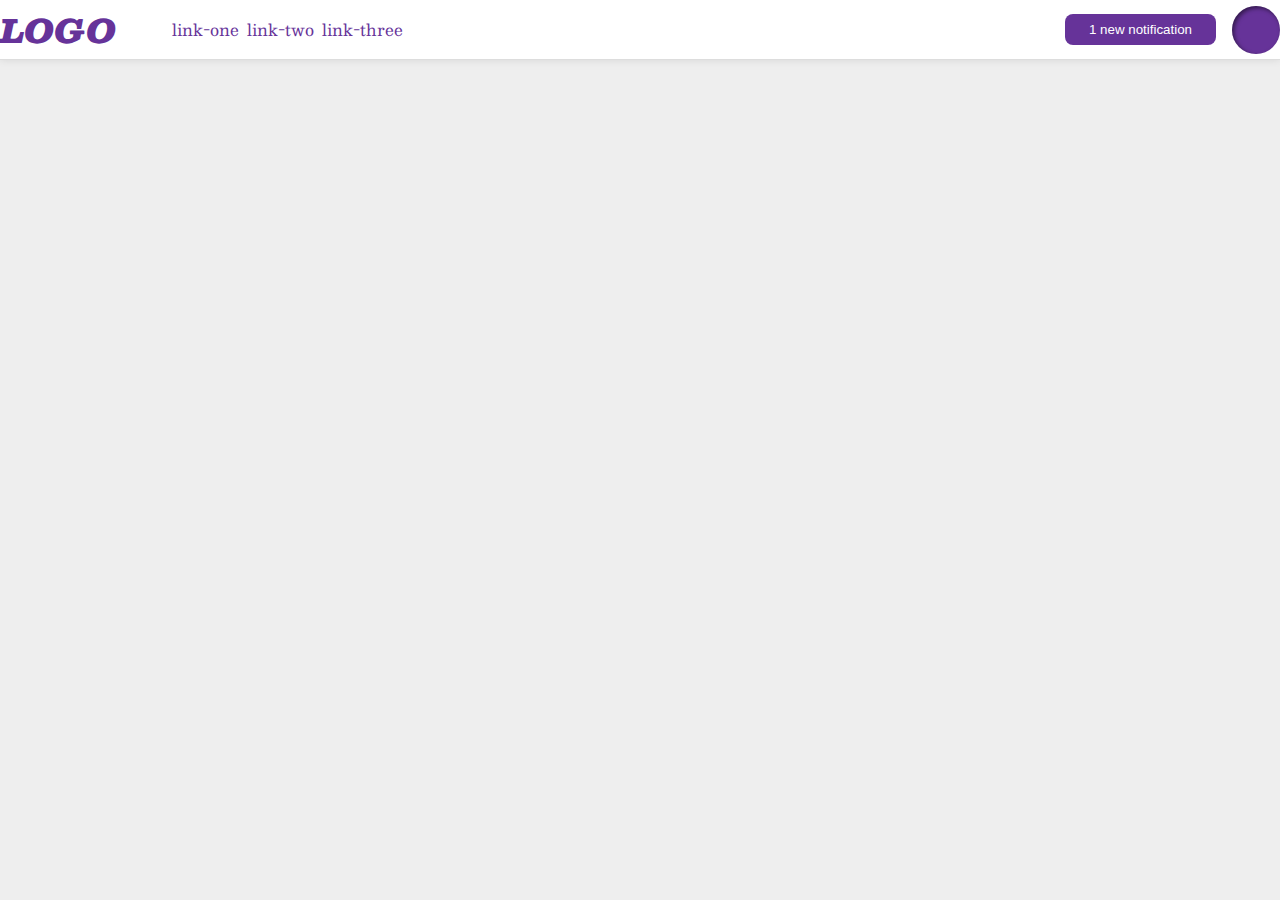
<file: flex/03-flex-header-2/index.html>
<!DOCTYPE html>
<html lang="en">
  <head>
    <meta charset="UTF-8">
    <meta http-equiv="X-UA-Compatible" content="IE=edge">
    <meta name="viewport" content="width=device-width, initial-scale=1.0">
    <title>Flex Header 2</title>
    <link rel="stylesheet" href="style.css">
  </head>
  <body>
    <div class="header">
      <div class="left">
        <div class="logo">
          LOGO
        </div>
        <ul class="links">
          <li><a href="google.com">link-one</a></li>
          <li><a href="google.com">link-two</a></li>
          <li><a href="google.com">link-three</a></li>
        </ul>
      </div>
      <div class="right">
        <button class="notifications">
          1 new notification
        </button>
        <div class="profile-image"></div>
      </div>
    </div>
  </body>
</html>
</file>
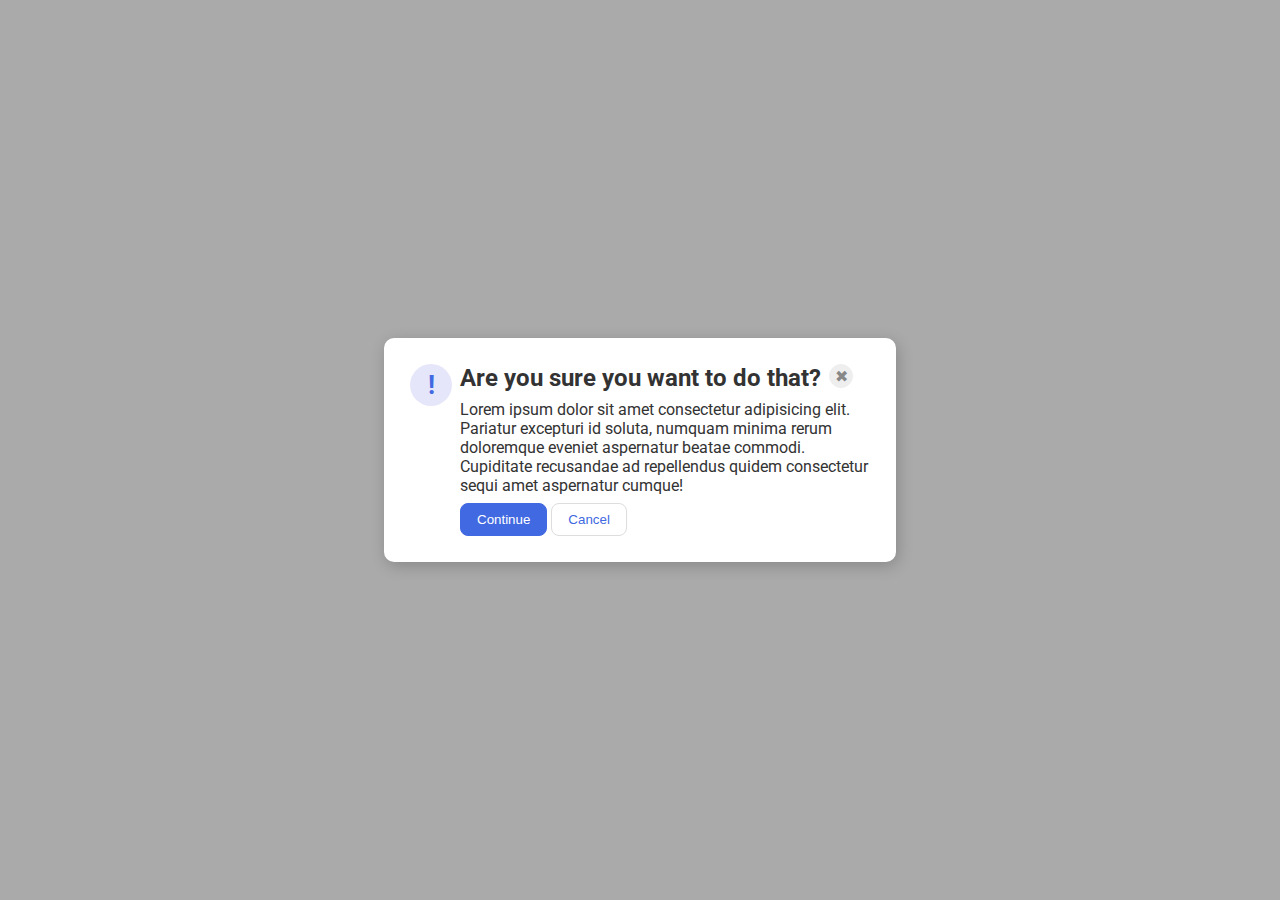
<file: flex/05-flex-modal/index.html>
<!DOCTYPE html>
<html lang="en">
  <head>
    <meta charset="UTF-8">
    <meta http-equiv="X-UA-Compatible" content="IE=edge">
    <meta name="viewport" content="width=device-width, initial-scale=1.0">
    <link rel="stylesheet" href="style.css">
    <title>Modal</title>
  </head>
  <body>
    <div class="modal">
      <div class="alignment">
        <div class="icon">!</div>
        <div class="alignment2">
          <div class = "alignment3">
            <div class="header">Are you sure you want to do that?</div>
            <button class="close-button">✖</button>
          </div>
          <div class="text">Lorem ipsum dolor sit amet consectetur adipisicing elit. Pariatur excepturi id soluta, numquam minima rerum doloremque eveniet aspernatur beatae commodi. Cupiditate recusandae ad repellendus quidem consectetur sequi amet aspernatur cumque!</div>
          <div>
            <button class="continue">Continue</button>
            <button class="cancel">Cancel</button>
          </div>
        </div>
      </div>
      
      
    </div>
  </body>
</html>
</file>
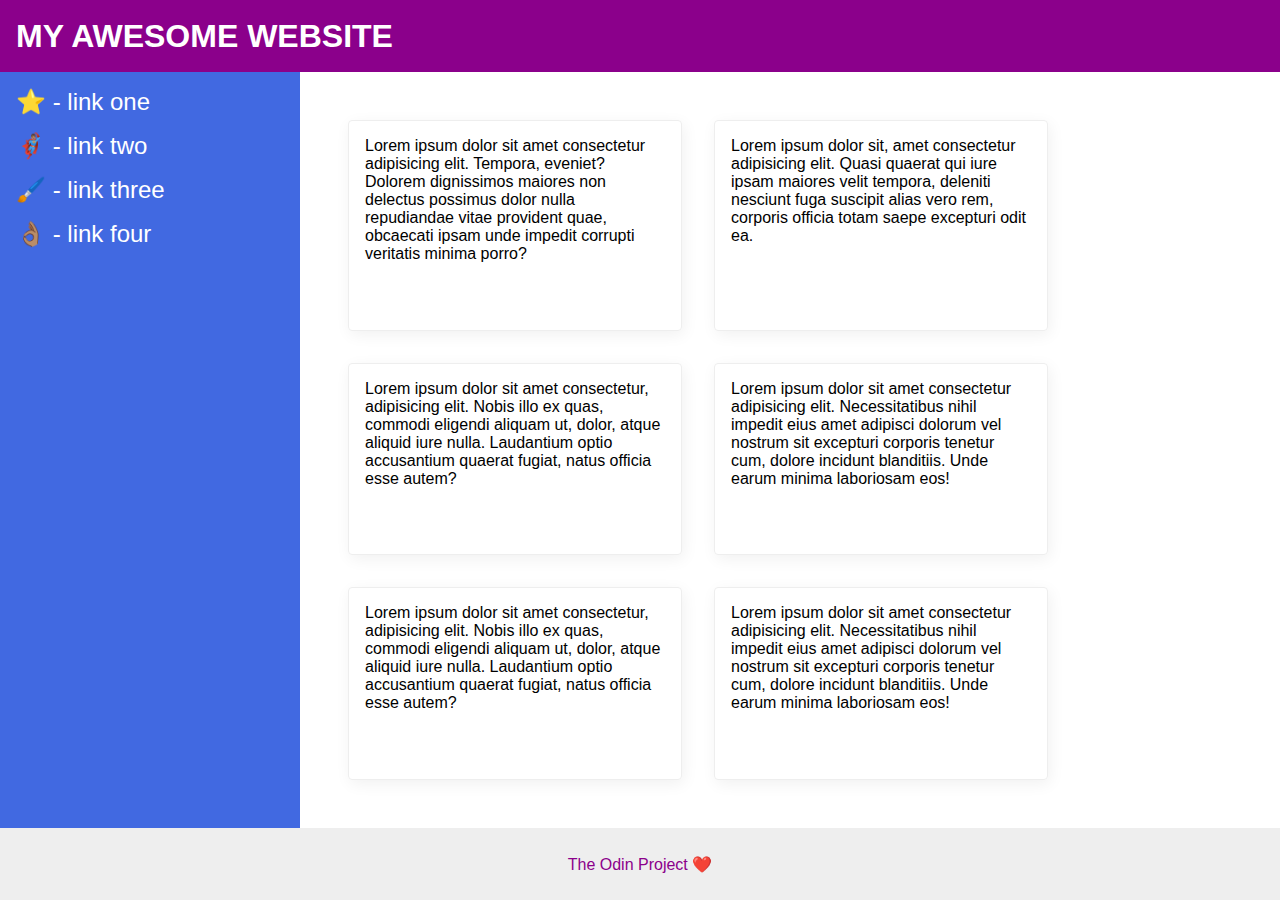
<file: flex/07-flex-layout-2/index.html>
<!DOCTYPE html>
<html lang="en">
  <head>
    <meta charset="UTF-8">
    <meta http-equiv="X-UA-Compatible" content="IE=edge">
    <meta name="viewport" content="width=device-width, initial-scale=1.0">
    <title>The Holy Grail</title>
    <link rel="stylesheet" href="style.css">
  </head>
  <body>
    <div class="header">
      MY AWESOME WEBSITE
    </div>
    <div class="body">
      <div class="sidebar">
        <ul>
          <li><a href="#">⭐ - link one</a></li>
          <li><a href="#">🦸🏽‍♂️ - link two</a></li>
          <li><a href="#">🖌️ - link three</a></li>
          <li><a href="#">👌🏽 - link four</a></li>
        </ul>
      </div>
      <div class="container">
        <div class="card">Lorem ipsum dolor sit amet consectetur adipisicing elit. Tempora, eveniet? Dolorem dignissimos maiores non delectus possimus dolor nulla repudiandae vitae provident quae, obcaecati ipsam unde impedit corrupti veritatis minima porro?</div>
        <div class="card">Lorem ipsum dolor sit, amet consectetur adipisicing elit. Quasi quaerat qui iure ipsam maiores velit tempora, deleniti nesciunt fuga suscipit alias vero rem, corporis officia totam saepe excepturi odit ea.</div>
        <div class="card">Lorem ipsum dolor sit amet consectetur, adipisicing elit. Nobis illo ex quas, commodi eligendi aliquam ut, dolor, atque aliquid iure nulla. Laudantium optio accusantium quaerat fugiat, natus officia esse autem?</div>
        <div class="card">Lorem ipsum dolor sit amet consectetur adipisicing elit. Necessitatibus nihil impedit eius amet adipisci dolorum vel nostrum sit excepturi corporis tenetur cum, dolore incidunt blanditiis. Unde earum minima laboriosam eos!</div>
        <div class="card">Lorem ipsum dolor sit amet consectetur, adipisicing elit. Nobis illo ex quas, commodi eligendi aliquam ut, dolor, atque aliquid iure nulla. Laudantium optio accusantium quaerat fugiat, natus officia esse autem?</div>
        <div class="card">Lorem ipsum dolor sit amet consectetur adipisicing elit. Necessitatibus nihil impedit eius amet adipisci dolorum vel nostrum sit excepturi corporis tenetur cum, dolore incidunt blanditiis. Unde earum minima laboriosam eos!</div>
      </div>
    </div>
    <div class="footer">
      The Odin Project ❤️
    </div>
  </body>
</html>
</file>
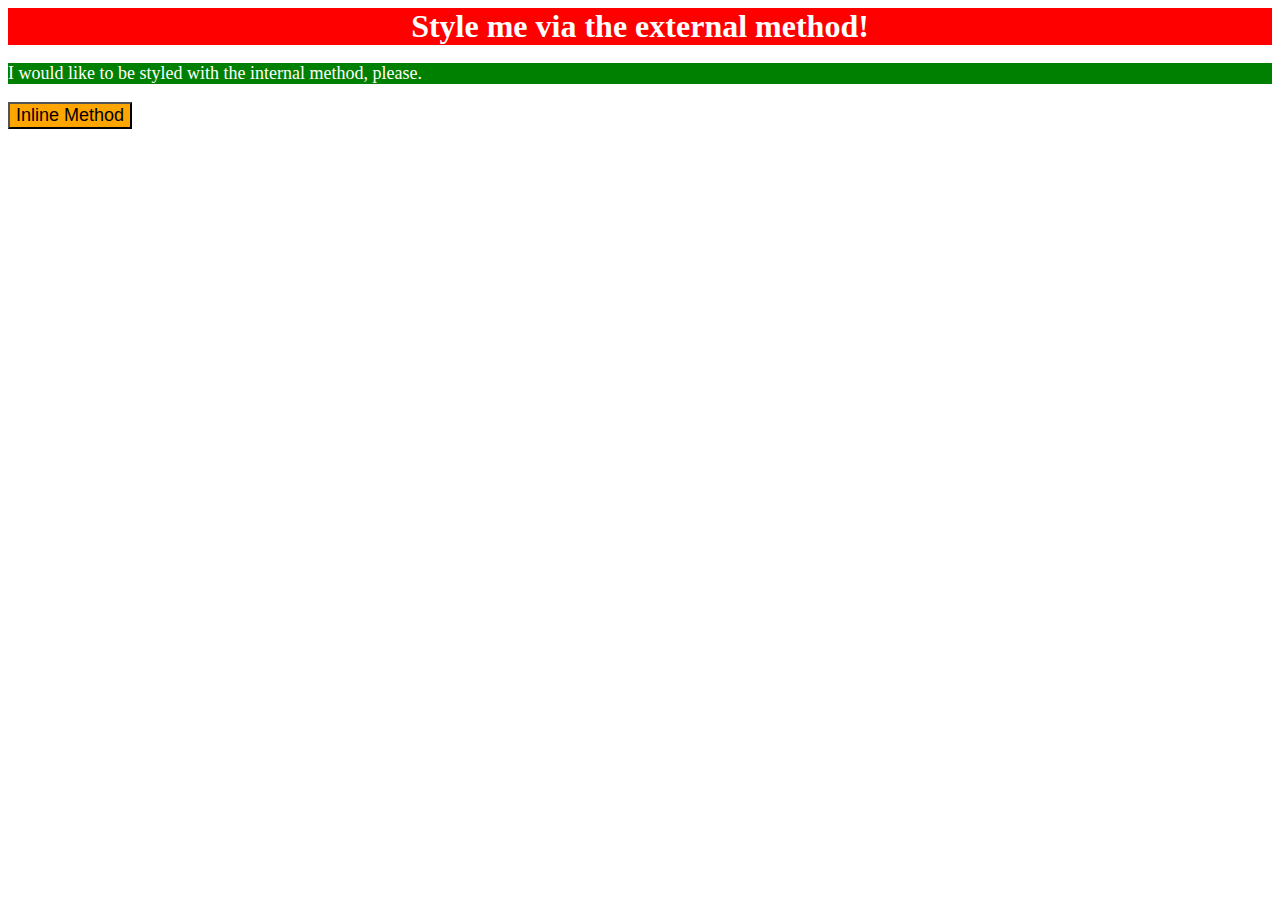
<file: foundations/01-css-methods/index.html>
<!DOCTYPE html>
<html lang="en">
  <head>
    <link rel="stylesheet" href="styles.css">
    <meta charset="UTF-8">
    <meta http-equiv="X-UA-Compatible" content="IE=edge">
    <meta name="viewport" content="width=device-width, initial-scale=1.0">
    <title>Methods for Adding CSS</title>
    <style>
      p {
        color: white;
        background-color: green;
        font-size: 18px;
      }
    </style>
  </head>
  <body>
    <div>Style me via the external method!</div>
    <p>I would like to be styled with the internal method, please.</p>
    <button style="background-color: orange; font-size: 18px;">
      Inline Method</button>
  </body>
</html>
</file>
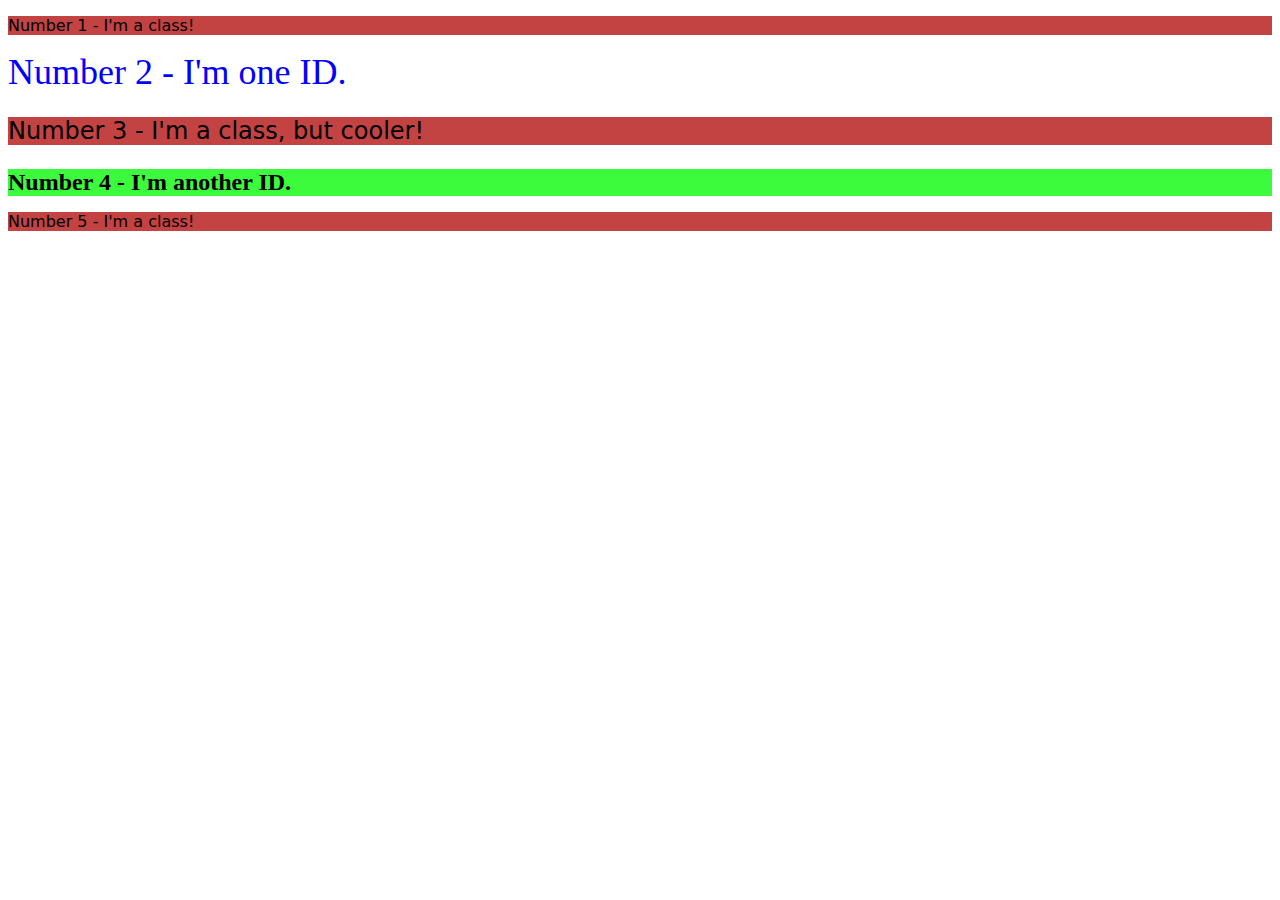
<file: foundations/02-class-id-selectors/index.html>
<!DOCTYPE html>
<html lang="en">
  <head>
    <meta charset="UTF-8">
    <meta http-equiv="X-UA-Compatible" content="IE=edge">
    <meta name="viewport" content="width=device-width, initial-scale=1.0">
    <title>Class and ID Selectors</title>
    <link rel="stylesheet" href="style.css">
  </head>
  <body>
    <p class="odd">Number 1 - I'm a class!</p>
    <div id="two">Number 2 - I'm one ID.</div>
    <p class="odd three" >Number 3 - I'm a class, but cooler!</p>
    <div id="four">Number 4 - I'm another ID.</div>
    <p class="odd">Number 5 - I'm a class!</p>
  </body>
</html>
</file>
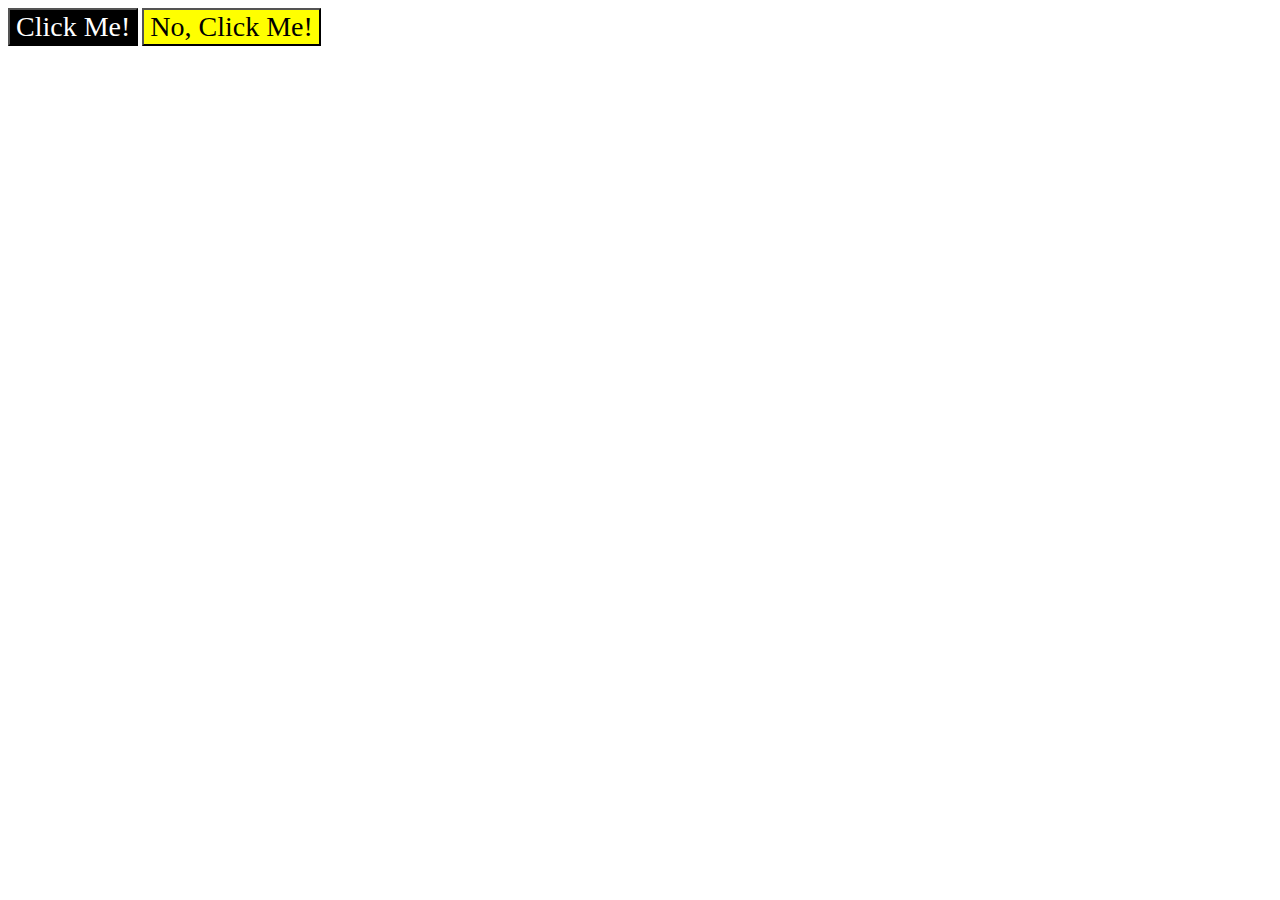
<file: foundations/03-grouping-selectors/index.html>
<!DOCTYPE html>
<html lang="en">
  <head>
    <meta charset="UTF-8">
    <meta http-equiv="X-UA-Compatible" content="IE=edge">
    <meta name="viewport" content="width=device-width, initial-scale=1.0">
    <title>Grouping Selectors</title>
    <link rel="stylesheet" href="style.css">
  </head>
  <body>
    <button class="click" id="yes">Click Me!</button>
    <button class="click" id="no">No, Click Me!</button>
  </body>
</html>
</file>
<file: flex/03-flex-header-2/style.css>
/* this is some magical font-importing.  
you'll learn about it later. */
@import url('https://fonts.googleapis.com/css2?family=Besley:ital,wght@0,400;1,900&display=swap');

body {
  margin: 0;
  background: #eee;
  font-family: Besley, serif;
}

.header {
  background: white;
  border-bottom: 1px solid #ddd;
  box-shadow: 0 0 8px rgba(0,0,0,.1);
  display: flex;
  flex-direction: row;
  justify-content: space-between;
}

.profile-image {
  background: rebeccapurple;
  box-shadow: inset 2px 2px 4px rgba(0,0,0,.5);
  border-radius: 50%;
  width: 48px;
  height: 48px;
}

.logo {
  color: rebeccapurple;
  font-size: 32px;
  font-weight: 900;
  font-style: italic;
}

button {
  border: none;
  border-radius: 8px;
  background: rebeccapurple;
  color: white;
  padding: 8px 24px;
}

a {
  /* this removes the line under our links */
  text-decoration: none;
  color: rebeccapurple;
}

ul {
  list-style-type: none;
  display: flex;
  gap: 8px;
}

.right, .left {
  display: flex;
  align-items: center;
  gap: 16px;
}
</file>
<file: flex/05-flex-modal/style.css>
@import url('https://fonts.googleapis.com/css2?family=Roboto:wght@400;700&display=swap');

html, body {
  height: 100%;
}

body {
  font-family: Roboto, sans-serif;
  margin: 0;
  background: #aaa;
  color: #333;
  /* I'll give you this one for free lol */
  display: flex;
  align-items: center;
  justify-content: center;
}

.header {
  font-weight: bold;
  font-size: 24px;
}

.alignment {
  display: flex;
  flex-direction: row;
  justify-content: space-between;
  gap: 8px;
  padding: 10px;
}

.alignment2 {
  display: flex;
  flex-direction: column;
}

.alignment3 {
  display: flex;
  gap: 8px;
}

.text {
  padding-top: 8px;
  padding-bottom: 8px;
}

.modal {
  background: white;
  width: 480px;
  border-radius: 10px;
  box-shadow: 2px 4px 16px rgba(0,0,0,.2);
  display: flex;
  gap: 16px;
  padding: 16px;
}

.icon {
  color: royalblue;
  font-size: 26px;
  font-weight: 700;
  background: lavender;
  width: 42px;
  height: 42px;
  border-radius: 50%;
  display: flex;
  align-items: center;
  justify-content: center;
  flex-shrink: 0;
}

.close-button {
  background: #eee;
  border-radius: 50%;
  color: #888;
  font-weight: 400;
  font-size: 16px;
  height: 24px;
  width: 24px;
  display: flex;
  align-items: center;
  justify-content: center;
  border: 1px solid #eee;
  padding: 0;
}

button {
  cursor: pointer;
  padding: 8px 16px;
  border-radius: 8px;
}

button.continue {
  background: royalblue;
  border: 1px solid royalblue;
  color: white;
}

button.cancel {
  background: white;
  border: 1px solid #ddd;
  color: royalblue;
}
</file>
<file: flex/07-flex-layout-2/style.css>
body {
  font-family: -apple-system, BlinkMacSystemFont, 'Segoe UI', Roboto, Oxygen, Ubuntu, Cantarell, 'Open Sans', 'Helvetica Neue', sans-serif;
  margin: 0;
  min-height: 100vh;
}

.header {
  height: 72px;
  background: darkmagenta;
  color: white;
}

.footer {
  height: 72px;
  background: #eee;
  color: darkmagenta;
}

.sidebar {
  width: 300px;
  background: royalblue;
  box-sizing: border-box;
}

.card {
  border: 1px solid #eee;
  box-shadow: 2px 4px 16px rgba(0,0,0,.06);
  border-radius: 4px;
}

/* SOLUTION */

body {
  display: flex;
  flex-direction: column;
}

.header {
  display: flex;
  align-items: center;
  padding: 0 16px;
  font-size: 32px;
  font-weight: 900;
}

.body {
  flex: 1;
  display: flex;
}

.sidebar {
  flex-shrink: 0;
  padding: 16px;
}

ul {
  list-style-type: none;
  margin: 0;
  padding: 0;
}

li {
  margin-bottom: 16px;
}

a {
  color: white;
  text-decoration: none;
  font-size: 24px;
}

.container {
  padding: 32px;
  display: flex;
  flex-wrap: wrap;
}

.card {
  padding: 16px;
  margin: 16px;
  width: 300px;
}

.footer {
  display: flex;
  align-items: center;
  justify-content: center;
}
</file>
<file: foundations/01-css-methods/styles.css>
div {
    color: white;
    background-color: red;
    font-size: 32px;
    text-align: center;
    font-weight: bold;
}
</file>
<file: foundations/02-class-id-selectors/style.css>
.odd {
    background-color: rgb(195, 66, 66);
    font-family: "Verdana", "DejaVu Sans", sans-serif;
}

#two {
    color: rgb(0, 0, 255);
    font-size: 36px;
}

.three {
    font-size: 24px;
}

#four {
    background-color: rgb(60, 250, 60);
    font-size: 24px;
    font-weight: bold;
}
</file>
<file: foundations/03-grouping-selectors/style.css>
.click{
    font-size: 28px;
    font-family: "Helvatica", "Times New Roman", sans-serif;
}

#yes {
    background-color: black;
    color: white;
}

#no {
    background-color: yellow;
}


/* **The first element**: a black background and white text
* **The second element**: a yellow background
* **Both elements**: a font size of 28px and a list of fonts containing `Helvetica` and `Times New Roman`, with `sans-serif` as a fallback
</file>
